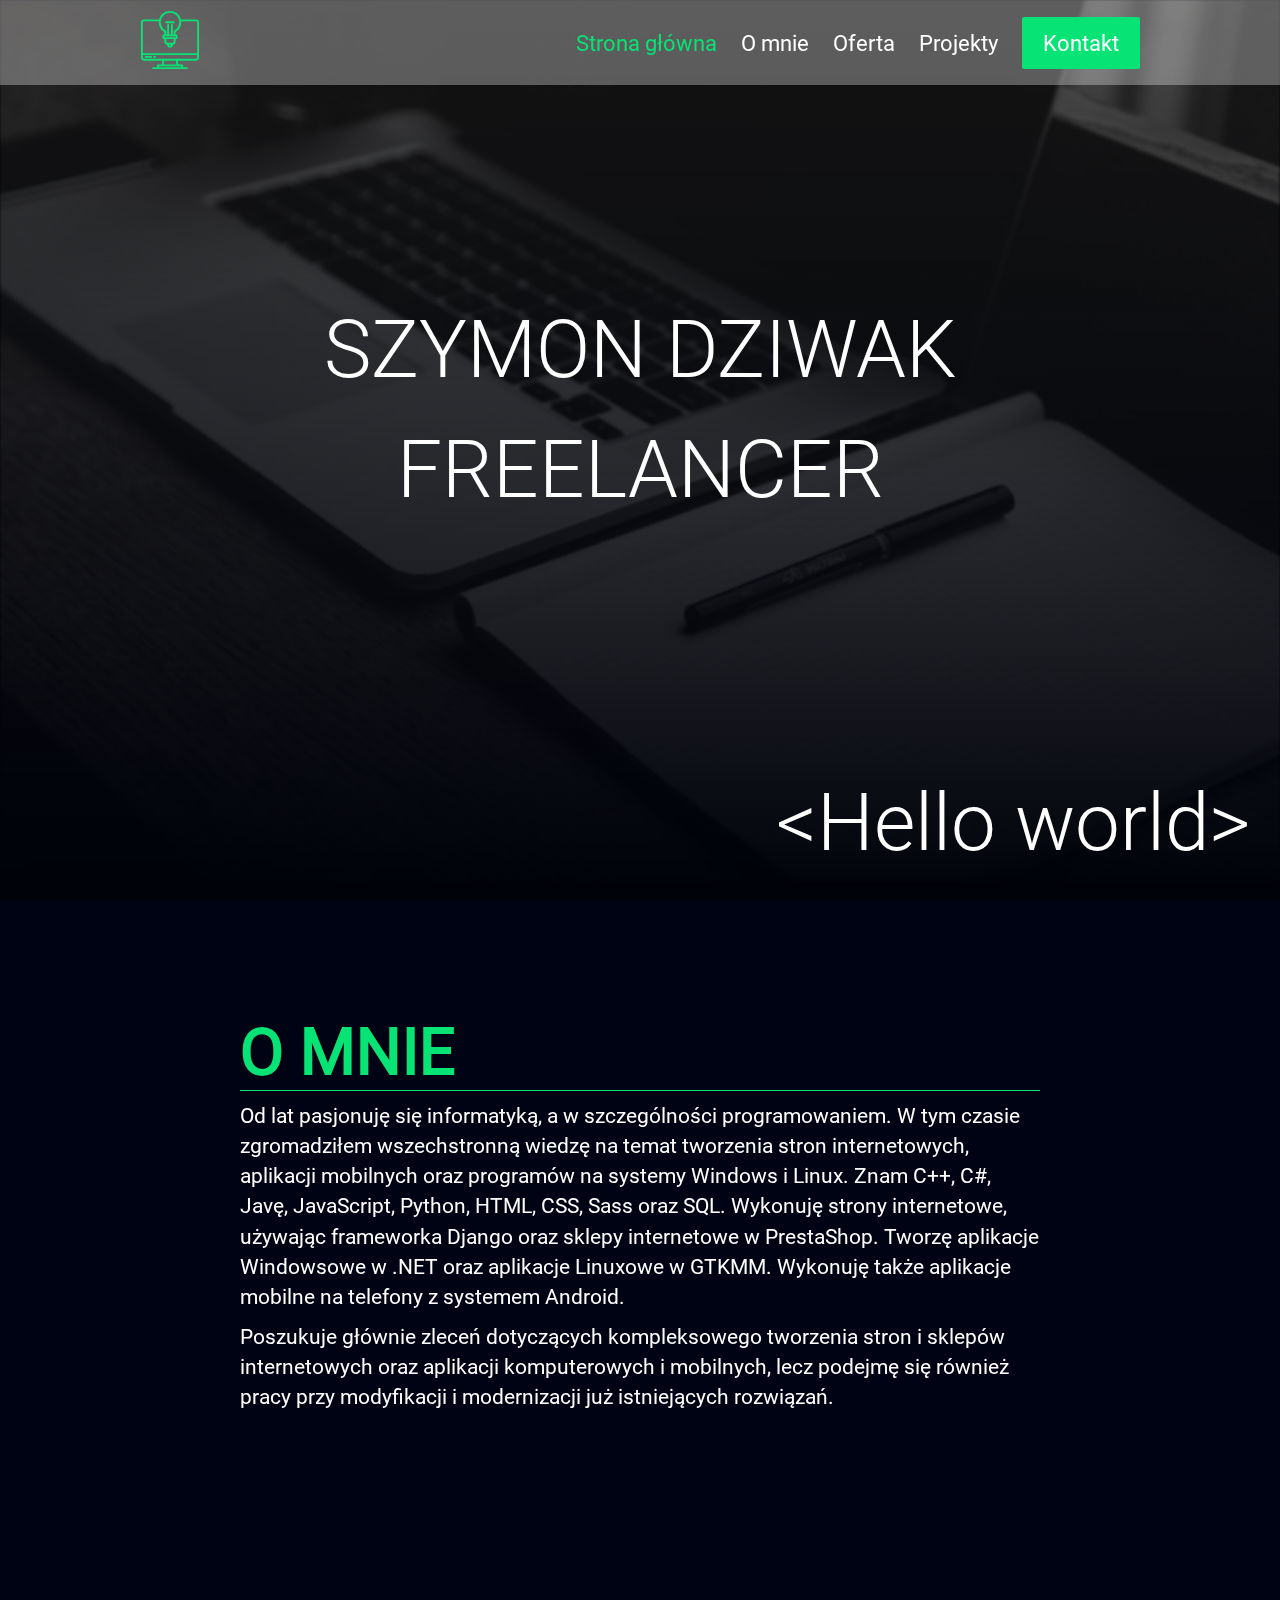
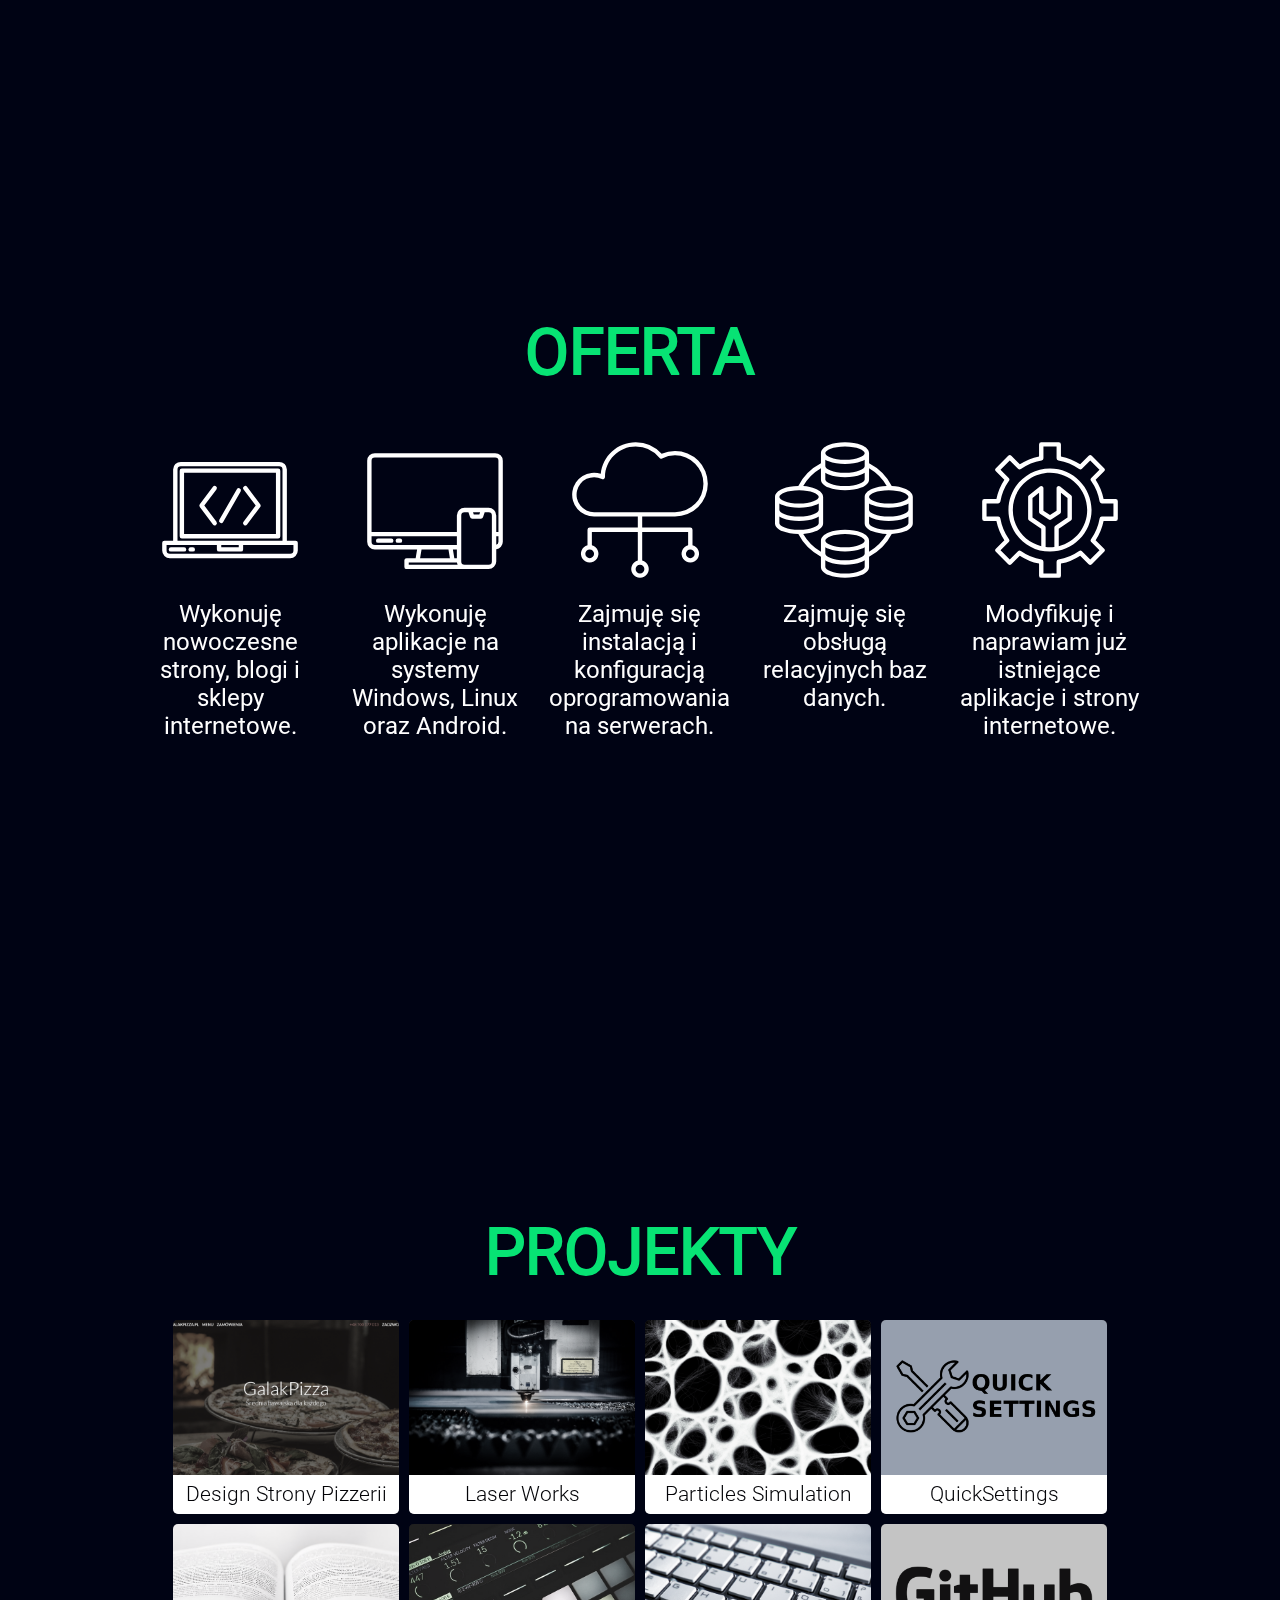
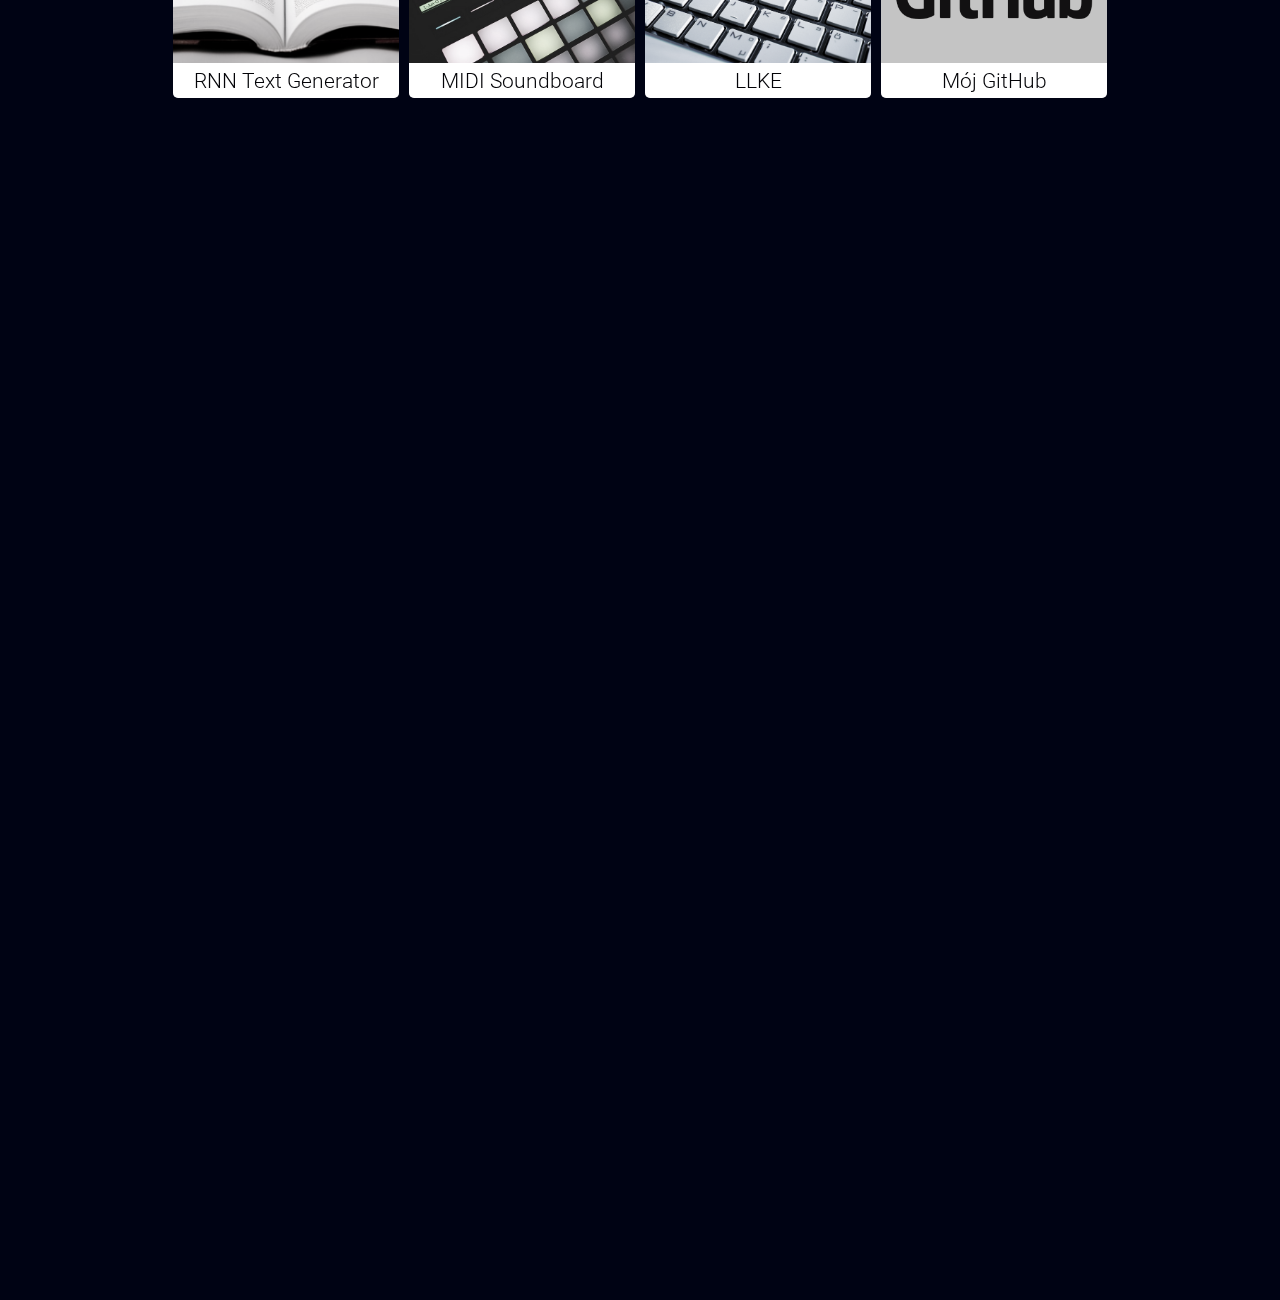
<file: index.html>
<!DOCTYPE html>
<html>
    <head>
        <title>Szymon Dziwak - Freelancer</title>
        <link rel="preconnect" href="https://fonts.gstatic.com">
        <link href="https://fonts.googleapis.com/css2?family=Lato&display=swap" rel="stylesheet">
        <link rel="stylesheet" type="text/css" href="fonts.css"/>
        <link rel="stylesheet" type="text/css" href="style.css"/>
        <script src="script.js"></script>
        <link rel="icon" type="image/png" href="icon.png"/>
        <meta charset="utf-8"/>
    </head>
    <body>
        <div class="background"></div>
            <div class="overlay"></div>
            <div class="navigation">
            <div class="navigation_contents">
                <a class="textbutton" href="#" onclick="selectSection('home'); return false"><img src="images/icons/3844250-website-development/svg/018-idea.svg"/></a>
                <a class="flex_end textbutton selected home_b" href="#" onclick="selectSection('home'); return false">Strona główna</a>
                <a class="textbutton about_b" href="#" onclick="selectSection('about');return false">O mnie</a>
                <a class="textbutton services_b" href="#" onclick="selectSection('services');return false">Oferta</a>
                <a class="textbutton projects_b" href="#" onclick="selectSection('projects');return false">Projekty</a>
                <a class="button" href="#" onclick="goToContact();return false">Kontakt</a>
            </div>
        </div>
        <div class="contents">
            <div class="home block">
                <h1 class="center">SZYMON DZIWAK<br/>FREELANCER</h1>
                <h1 class="corner">&lt;Hello world&gt;</h1>
            </div>
            <div class="block about">
                <div class="container">
                    <h1>O MNIE</h1>
                    <p>
                        Od lat pasjonuję się informatyką, a w szczególności programowaniem. W tym czasie zgromadziłem wszechstronną wiedzę
                        na temat tworzenia stron internetowych, aplikacji mobilnych oraz programów na systemy Windows i Linux.
                        Znam C++, C#, Javę, JavaScript, Python, HTML, CSS, Sass oraz SQL. Wykonuję strony internetowe, używając frameworka Django
                        oraz sklepy internetowe w PrestaShop. Tworzę aplikacje Windowsowe w .NET oraz aplikacje Linuxowe
                        w GTKMM. Wykonuję także aplikacje mobilne na telefony z systemem Android.
                    </p>
                    <p>
                        Poszukuje głównie zleceń dotyczących kompleksowego tworzenia stron i sklepów internetowych oraz aplikacji komputerowych i mobilnych,
                        lecz podejmę się również pracy przy modyfikacji i modernizacji już istniejących rozwiązań.
                        
                    </p>
                </div>
            </div>
            <div class="block services">
                <div class="container">
                    <h1>OFERTA</h1>
                    <div class="flexbox">
                        <div class="box">
                            <img src="images/icons/3844250-website-development/svg/006-web coding.svg"/>
                            <a>Wykonuję nowoczesne strony, blogi i sklepy internetowe.</a>
                        </div>
                        <div class="box">
                            <img src="images/icons/3844250-website-development/svg/010-device.svg"/>
                            <a>Wykonuję aplikacje na systemy Windows, Linux oraz Android.</a>
                        </div>
                        <div class="box">
                            <img src="images/icons/3844250-website-development/svg/003-cloud computing.svg"/>
                            <a>Zajmuję się instalacją i konfiguracją oprogramowania na serwerach.</a>
                        </div>
                        <div class="box">
                            <img src="images/icons/3844250-website-development/svg/007-database.svg"/>
                            <a>Zajmuję się obsługą relacyjnych baz danych.</a>
                        </div>
                        <div class="box">
                            <img src="images/icons/3844250-website-development/svg/024-maintenance.svg"/>
                            <a>Modyfikuję i naprawiam już istniejące aplikacje i strony internetowe.</a>
                        </div>
                    </div>
                </div>
                <div class="attribution">Icons made by <a href="https://www.flaticon.com/authors/xnimrodx" title="xnimrodx">xnimrodx</a> from <a href="https://www.flaticon.com/" title="Flaticon">www.flaticon.com</a></div>
            </div>
            <div class="block projects">
                <div class="container">
                    <h1>PROJEKTY</h1>
                    <div class="flexbox">
                    </div>
                </div>
            </div>
            <div class="block post">
                <div class="container">
                </div>
            </div>
        </div>
    </body>
</html>
</file>
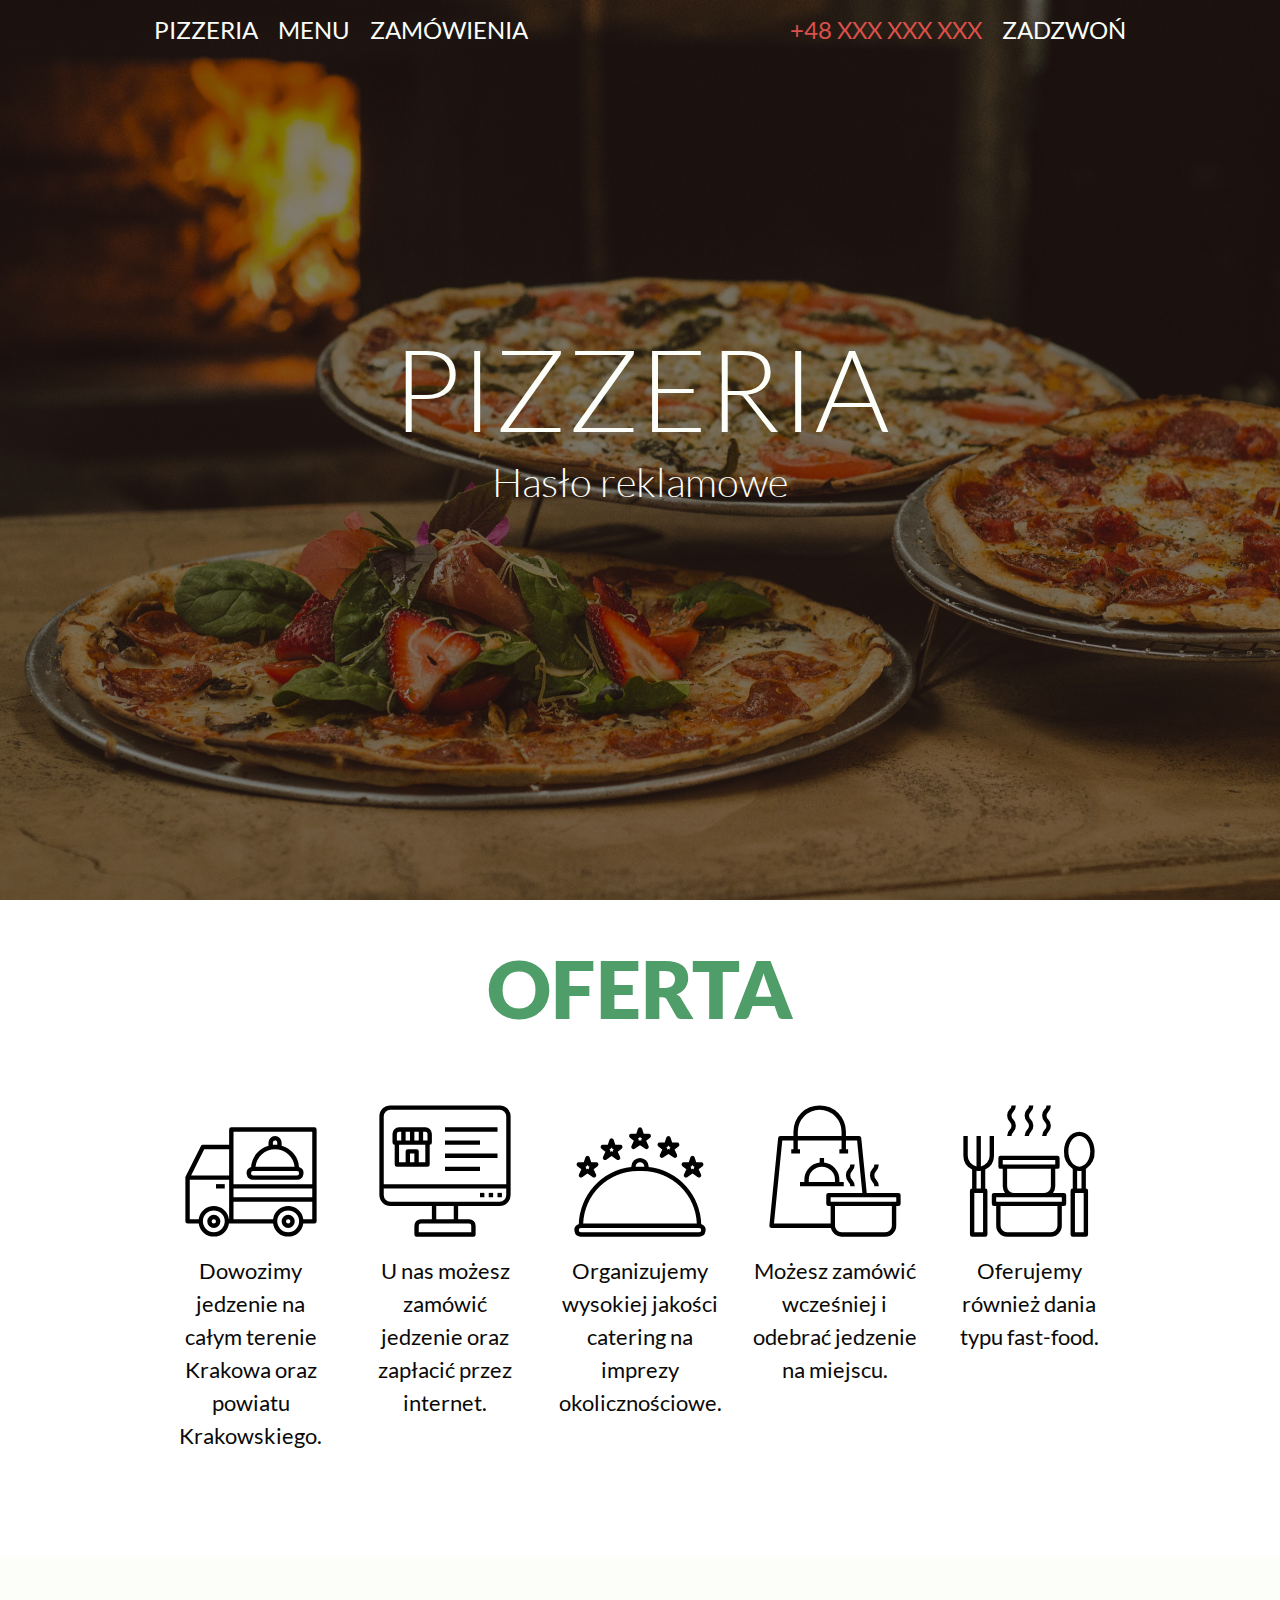
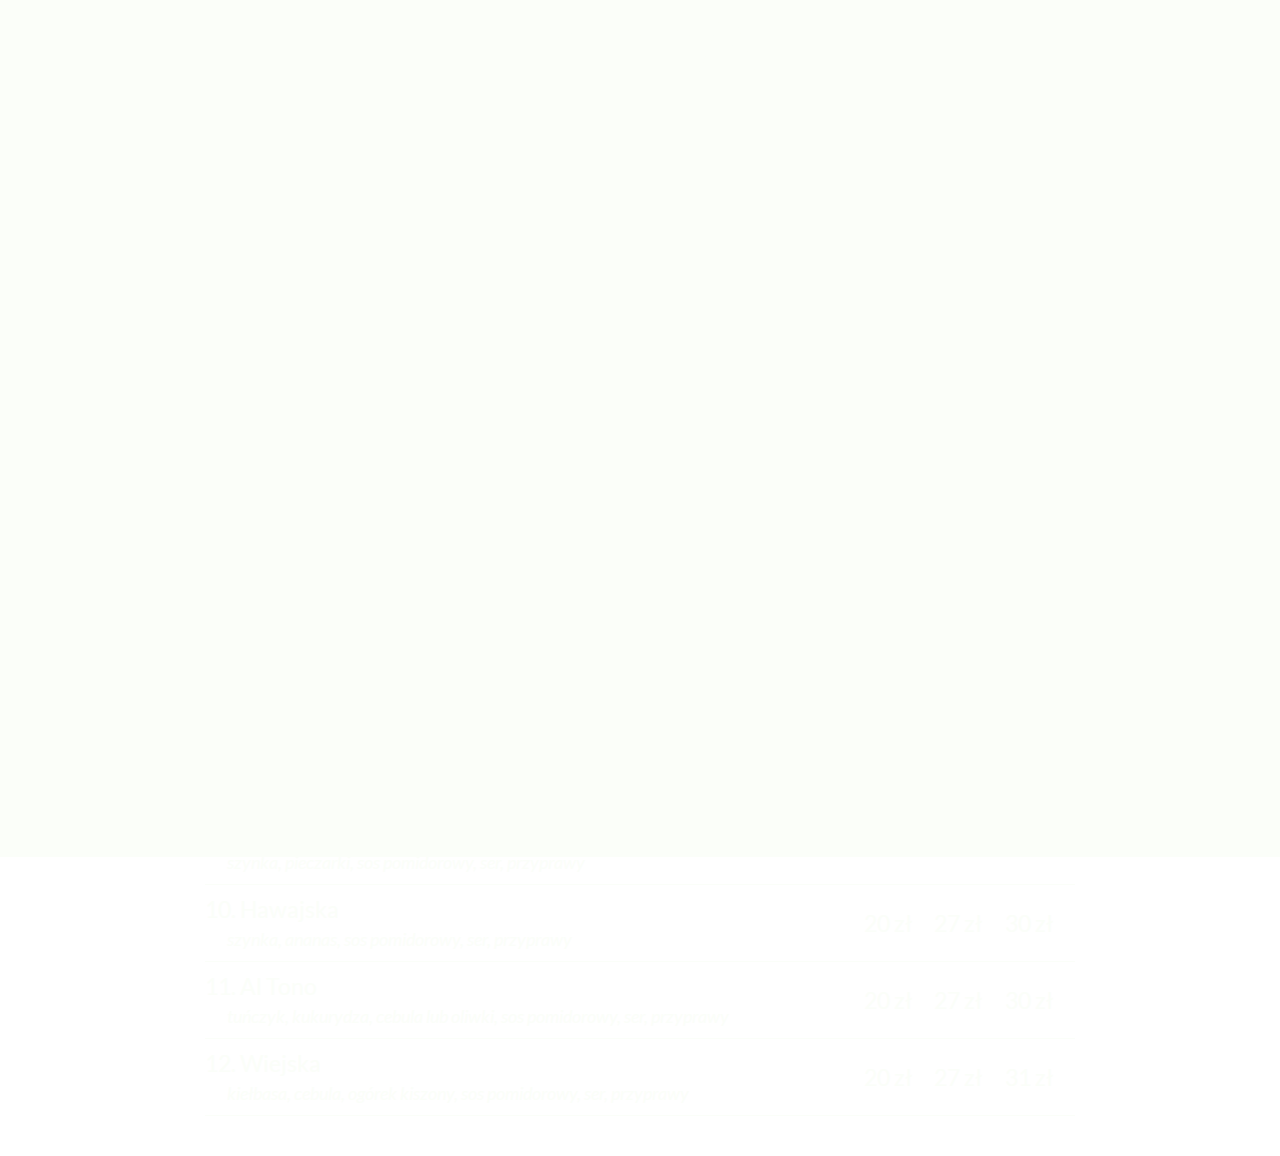
<file: pizzeria/index.html>
<!DOCTYPE html>
<html>
    <head>
        <title>Pizzeria</title>
        <link rel="preconnect" href="https://fonts.gstatic.com">
        <link href="https://fonts.googleapis.com/css2?family=Lato&display=swap" rel="stylesheet">
        <link rel="stylesheet" type="text/css" href="fonts.css"/>
        <link rel="stylesheet" type="text/css" href="style.css"/>
        <script src="script.js"></script>
        <meta charset="utf-8"/>
    </head>
    <body>
        <ul class="bar">
            <li><a href="index.html">PIZZERIA</a></li>
            <li><a href="" onclick="document.querySelector('#menu').scrollIntoView({behavior: 'smooth'}); return false;">MENU</a></li>
            <li><a href="index.html">ZAMÓWIENIA</a></li>
            <li class="last"><a href="index.html">ZADZWOŃ</a></li>
            <li class="phone">+48 XXX XXX XXX</li>
        </ul>
        <div class="content">
            <div class="mainblock">
                <div class="bg"></div>
                <div class="center vcenter">
                    <a class="title">PIZZERIA</a>
                    <br/>
                    <a class="description">Hasło reklamowe</a>
                </div>
            </div>
            <div class="thinblock">
                <div class="container">
                    <h1>OFERTA</h1>
                    <div class="row">
                        <div class="column">
                            <img src="images/icons/svg/029-delivery truck.svg"/>
                            <p>Dowozimy jedzenie na całym terenie Krakowa oraz powiatu Krakowskiego.</p>
                        </div>
                        <div class="column">
                            <img src="images/icons/svg/023-shopping online.svg"/>
                            <p>U nas możesz zamówić jedzenie oraz zapłacić przez internet.</p>
                        </div>
                        <div class="column">
                            <img src="images/icons/svg/027-food and restaurant.svg"/>
                            <p>Organizujemy wysokiej jakości catering na imprezy okolicznościowe.</p>
                        </div>
                        <div class="column">
                            <img src="images/icons/svg/002-food pack.svg"/>
                            <p>Możesz zamówić wcześniej i odebrać jedzenie na miejscu.</p>
                        </div>
                        <div class="column">
                            <img src="images/icons/svg/005-food.svg"/>
                            <p>Oferujemy również dania typu fast-food.</p>
                        </div>
                    </div>
                </div>
            </div>
            <div class="block" id="menu">
                <div class="bg2">
                    <div class="container" style="width: 68%;">
                        <h1 class="whitetext">PIZZA</h1>
                        <table class="menu whitetext">
                        </table>
                    </div>
                </div>
            </div>
        </div>
    </body>
</html>
</file>
<file: fonts.css>
@font-face {
    font-family: Roboto-Light;
    src: url('fonts/Roboto-Light.ttf');
}
@font-face {
    font-family: Roboto-Thin;
    src: url('fonts/Roboto-Thin.ttf');
}
@font-face {
    font-family: Roboto-Regular;
    src: url('fonts/Roboto-Regular.ttf');
}
@font-face {
    font-family: Roboto-Black;
    src: url('fonts/Roboto-Black.ttf');
}
@font-face {
    font-family: Roboto-Italic;
    src: url('fonts/Roboto-Italic.ttf');
}
</file>
<file: style.css>
* {
    margin: 0;
    padding: 0;
    box-sizing: border-box;
}
html {
    height: 100vh;
    scroll-behavior: scroll;
}
body {
    font-family: Roboto-Light, sans-serif;
    height: 100vh;
    color: #FFFFFF;
    background-color: #000314;
    scroll-behavior: smooth;
    overflow: hidden;
}

.contents {
    width: 100vw;
    height: auto;
}

.block {
    padding: 85px 0 0 0;
    width: 100vw;
    height: 100vh;
    z-index: 1;
    position: relative;
}
.block h1 {
    font-family: Roboto-Regular;
    font-weight: 700;
    font-size: 4em;
}

.background {
    position: fixed;
    z-index: 0;
    width: 100vw;
    height: 98vh;
    background-image: url('images/desk-593327_1920.jpg');
    background-attachment: fixed;
    background-repeat: no-repeat;
    background-size: cover;
    filter: saturate(10%) blur(1px);
}
.overlay {
    z-index: 1;
    position: fixed;
    top: 0;
    left: 0;
    width: 100vw;
    height: 100vh;
    background: linear-gradient(to bottom, rgba(0, 0, 0, 0.6) 0%, #00020A 100%);
}
.home .center {
    z-index: 3;
    position: absolute;
    top: calc(50vh - 40px);
    left: 50vw;
    transform: translate(-50%, -50%);
    line-height: 150%;
    font-family: Roboto-Light;
    font-weight: 100;
    text-align: center;
    font-size: 5rem;
}
.home .corner {
    z-index: 3;
    position: absolute;
    bottom: 30px;
    right: 30px;
    font-size: 5rem;
    font-family: Roboto-Light, sans-serif;
    font-weight: 100;
}

.button {
    background-color: #07E374;
    padding: 12px 20px;
    text-decoration: none;
    color: #FFFFFF;
    border: 1px solid transparent;
    border-radius: 2px;
}
.button:hover {
    border: 1px solid #07E374;
    background-color: transparent;
    color: #07E374;
}
.navigation_contents {
    position: relative;
    left: 50vw;
    transform: translateX(-50%);
    width: 80vw;
    display: flex;
    flex-direction: row;
    justify-content: start;
}

.navigation {
    position: fixed;
    padding: 10px 0;
    left: 0;
    width: 100vw;
    z-index: 3;
    background-color: #FFFFFF50;
    height: 85px;
}
.navigation a {
    margin: 0 12px;
    font-size: 1.4em;
    text-align: center;
    vertical-align: middle;
    font-family: Roboto-Regular;
    align-self: center;
    text-decoration: none;
    color: #FFFFFF;
    filter: none;
}
.navigation .textbutton:hover {
    filter: brightness(90%);
}
.navigation .textbutton.selected {
    color: #07E374;
}
.navigation .textbutton.selected:hover {
    filter: brightness(90%);
}
.navigation .flex_end {
    margin-left: auto;
}
.navigation img {
    height: 60px;
    filter: invert(68%) sepia(72%) saturate(1033%) hue-rotate(92deg) brightness(94%) contrast(95%);
}

.container {
    margin: 30px auto;
}

.about .container {
    width: 800px;
}
.about h1 {
    width: 100%;
    left: 50vw;
    text-align: left;
    color: #07E374;
    border-bottom: 1px solid #07E374;
    margin-bottom: 10px;
}
.about p {
    font-family: Roboto-Regular;
    font-size: 1.3em;
    line-height: 145%;
    margin-bottom: 10px;
    text-align: left;

}
.projects {
    overflow-y: auto;
}
.projects .container {
    width: 80vw;
}
.projects h1 {
    width: 100%;
    left: 50vw;
    text-align: center;
    color: #07E374;
    margin-bottom: 30px;
}
.projects .flexbox {
    display: flex;
    flex-wrap: wrap;
    justify-content: center;
}
.projects .box {
    margin-right: 10px;
    margin-bottom: 10px;
    width: calc(25% - 30px);
    background-color: #FFFFFF50;
    display: flex;
    flex-direction: column-reverse;
    justify-content: space-between;
    border-radius: 5px;
    overflow: hidden;
    filter: saturate(20%);
    transition: all 0.5s ease;
}
.projects .box:hover {
    filter: none;
}
.projects .box:active {
    filter: saturate(20%);
}
.projects .box:nth-child(4n) {
    margin-right: 0;
}
.projects .boximg {
    width: 100%;
    height: 80%;
    background-color: black;
    object-fit: cover;
}
.projects .boxbar {
    width: 100%;
    color: #000314;
    padding: 0 5px;
    text-align: center;
    font-family: Roboto-Light;
    font-weight: 500;
    font-size: 1.3em;
    flex-grow: 2;

    display: flex;
    flex-direction: column;
    justify-content: center;
    background-color: #FFFFFF;
}

.services .container {
    width: 80vw;
}
.services h1 {
    width: 100%;
    left: 50vw;
    text-align: center;
    color: #07E374;
    margin-bottom: 10px;
}
.services .flexbox {
    padding-top: 40px;
    display: flex;
    flex-direction: row;
    justify-content: space-between;
}
.services .box {
    display: flex;
    flex-direction: column;
    justify-content: start;
    align-items: center;
    flex-basis: 20%;
    flex-grow: 0;
    flex-shrink: 0;
    margin: 0;
    padding: 0 5px;
}
.services .box:last-of-type {
    margin-right: 0;
}
.services img {
    width: 140px;
    margin-bottom: 20px;
    filter: invert(99%) sepia(1%) saturate(329%) hue-rotate(224deg) brightness(113%) contrast(100%);
    /*
    filter: invert(74%) sepia(22%) saturate(6605%) hue-rotate(98deg) brightness(100%) contrast(94%);
    */
}
.services a {
    font-family: Roboto-Regular;
    font-size: 1.5em;
    text-align: center;
}

.post {
    overflow-y: auto;
}

.post .container {
    width: 800px;
    display: flex;
    flex-direction: column;
}
.post h1 {    
    text-align: left;
    color: #07E374;
    margin-bottom: 10px;
    border-bottom: 1px solid #07E374;
    width: 100%;
}
.post p {    
    font-family: Roboto-Regular;
    font-size: 1.3em;
    line-height: 145%;
    margin-bottom: 20px;
}
.post img {
    flex-grow: 0;
    flex-shrink: 3;
    max-width: 100%;
    margin-bottom: 20px;
}
.post a {
    text-decoration: none;
    color: #07E374;
}
.post a:hover {
    filter: brightness(130%);
}

.attribution {
    visibility: hidden;
    position: absolute;
    bottom: 20px;
    right: 20px;
    font-family: Roboto-Regular;
    font-size: 0.8em;
}
.attribution a:link {
    text-decoration: none;
    color: #FFFFFF;
}
.attribution a:visited {
    color: #FFFFFF;
}
</file>
<file: pizzeria/fonts.css>
@font-face {
    font-family: Lato-Light;
    src: url('fonts/Lato-Light.ttf');
}
@font-face {
    font-family: Lato-Regular;
    src: url('fonts/Lato-Regular.ttf');
}
@font-face {
    font-family: Lato-Black;
    src: url('fonts/Lato-Black.ttf');
}
@font-face {
    font-family: Lato-Italic;
    src: url('fonts/Lato-Italic.ttf');
}
</file>
<file: pizzeria/style.css>
* {
    margin: 0;
    padding: 0;
    box-sizing: border-box;
    -moz-box-sizing: border-box;
}
html {
    height: 100%;
}

body {
    font-family: Lato-Regular, sans-serif;
    height: 100%;
    color: #0A0908;
}

.bar {
    color: #FBFEF9;
    width: 76%;
    position: absolute;
    top: 0;
    left: 50%;
    z-index: 1;
    transform: translate(-50%, 0);
}

.bar li {
    padding-top: 15px;
    height: 100%;
    display: block;
    float: left;
    font-size: 24px;
    margin-right: 20px;
}
.bar .last {
    margin-right: 0;
    float: right;
}
.bar .phone {
    margin-right: 20px;
    float: right;
    color: #DB504A;
}
.bar a:link {
    color: #FBFEF9;
    text-decoration: none;
}
.bar a:visited {
    color: #FBFEF9;
    text-decoration: none;
}
.bar a:hover {
    color: #d4d6d3;
    text-decoration: none;
}

.content {
    width: 100%;
    height: 100%;
}

.mainblock {
    width: 100%;
    height: 100%;
}

.mainblock .bg {
    position: absolute;
    width: 100%;
    height: 100%;
    z-index: 0;
    background-image: url("images/background1.jpg");
    background-size: cover;
    background-attachment: fixed;
    filter: brightness(50%);
}

.center {
    z-index: 1;
    text-align: center;
    position: absolute;
    top: 50%;
    left: 50%;
    transform: translate(-50%, -70%);
}


.title {
    font-family: Lato-Light;
    font-size: 115px;
    color: #FBFEF9;
    backdrop-filter: none;
    text-decoration-thickness: 10%;    
}

.description {
    font-family: Lato-Light;
    font-size: 40px;
    color: #FBFEF9;
    backdrop-filter: none;
    text-decoration-thickness: 10%;
}

.block {
    width: 100%;
    min-height: 100%;
    background-color: #FBFEF9;
    color: #0A0908;
}

 .container {
    width: 76%;
    margin: 0 auto;
    padding: 40px 0;
    position: relative;
    z-index: 1;
}

.row {
  display: flex;
  padding-bottom: 50px;
}

.column {
  flex: 20%;
  text-align: center;
  padding: 15px;
}

.column img {
    width: 140px;
    padding: 0;
    margin: 0;
    color: #4F9D69;
}

h1 {
    font-family: Lato-Black;
    font-size: 80px;
    padding: 0 0 50px 0;
    text-align: center;
    color: #4F9D69;
}

.whitetext {
    color: #FBFEF9;
}

.column h2 {
    font-family: Lato-Light;
    font-size: 45px;
    padding-top: 20px;
    text-align: center;
}

.column p {
    padding-top: 10px;
    font-size: 22px;
    line-height: 150%;

}

.bg2 {
    position: absolute;
    width: 100%;
    min-height: 100%;
    z-index: 0;
    background-image: url("images/background2-dark.jpeg");
    background-size: cover;
    background-attachment: fixed;
}

.menu {
    width: 100%;
    table-layout: auto;
    border-collapse: collapse;
}
.menu td,th {
    padding: 10px 0;
    text-align: left;
    font-size: 23px;
    white-space: pre-wrap;
    border-bottom: 1px solid #FBFEF9;
    margin: 0;
}

.ingredients {
    font-family: Lato-Italic;
    font-size: 18px;
    padding-left: 22px;
}
</file>
